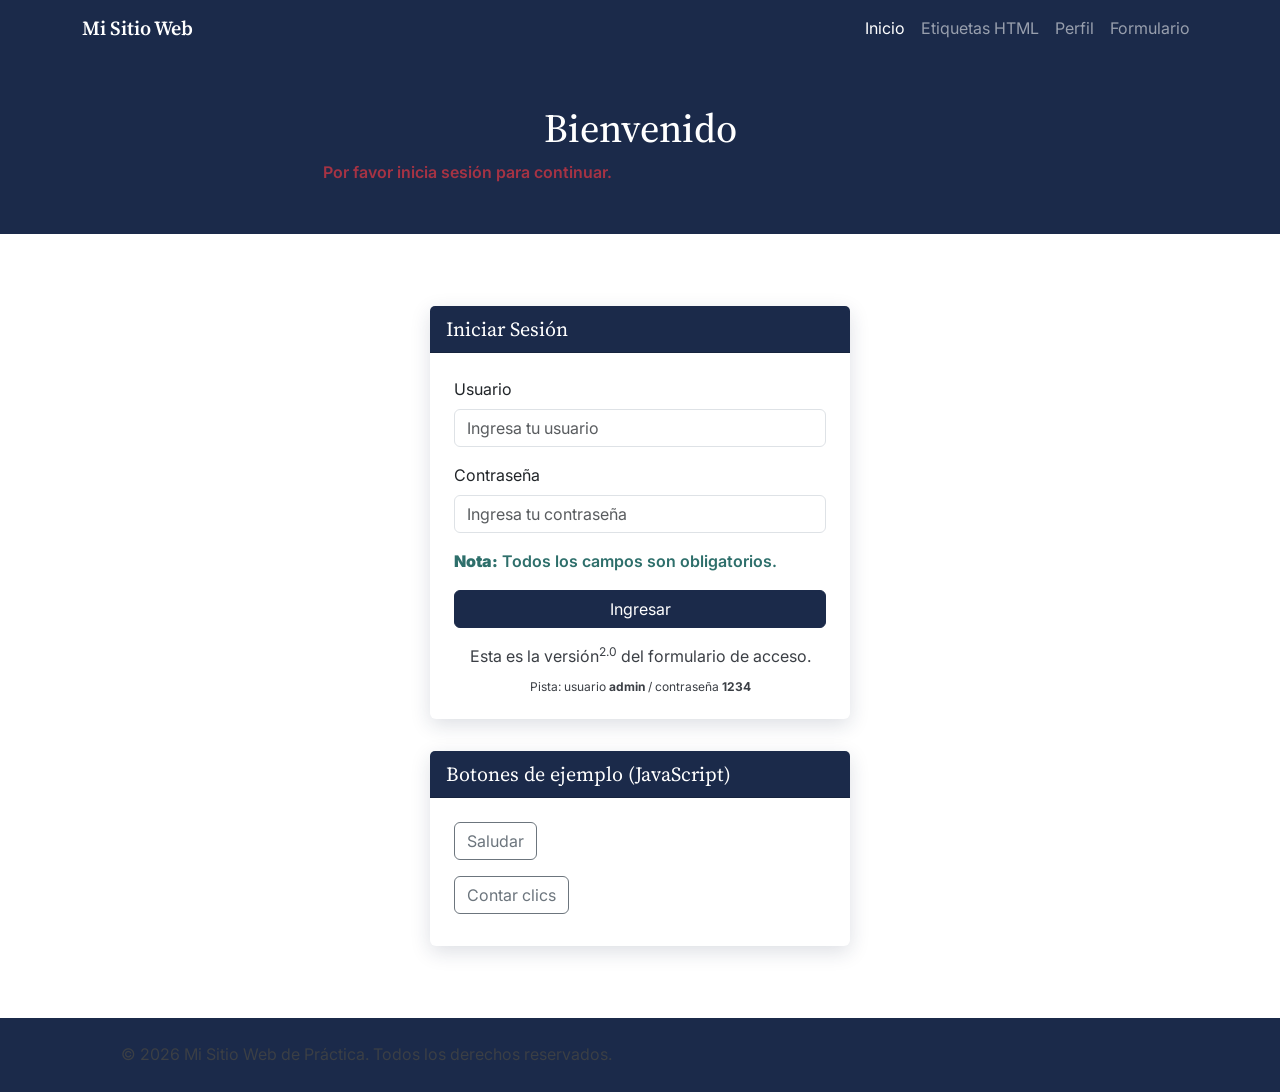
<file: index.html>
<!DOCTYPE html>
<html lang="es">
<head>
    <meta charset="UTF-8">
    <meta name="viewport" content="width=device-width, initial-scale=1.0">
    <meta name="description" content="Página de login del sitio web de práctica HTML">
    <title>Inicio de Sesión - Mi Sitio Web</title>

    <link href="https://cdn.jsdelivr.net/npm/bootstrap@5.3.3/dist/css/bootstrap.min.css" rel="stylesheet">
    <link href="https://fonts.googleapis.com/css2?family=Inter:wght@400;600&family=Source+Serif+4:wght@600;700&display=swap" rel="stylesheet">
    <link rel="stylesheet" href="style.css">
</head>
<body>

    <nav class="navbar navbar-expand-lg navbar-dark" style="background-color: var(--ink-navy);">
        <div class="container">
            <a class="navbar-brand" href="index.html">Mi Sitio Web</a>
            <button class="navbar-toggler" type="button" data-bs-toggle="collapse" data-bs-target="#navMenu" aria-controls="navMenu" aria-expanded="false" aria-label="Abrir menú">
                <span class="navbar-toggler-icon"></span>
            </button>
            <div class="collapse navbar-collapse" id="navMenu">
                <ul class="navbar-nav ms-auto">
                    <li class="nav-item"><a class="nav-link active" href="index.html">Inicio</a></li>
                    <li class="nav-item"><a class="nav-link" href="tags.html">Etiquetas HTML</a></li>
                    <li class="nav-item"><a class="nav-link" href="profile.html">Perfil</a></li>
                    <li class="nav-item"><a class="nav-link" href="form.html">Formulario</a></li>
                </ul>
            </div>
        </div>
    </nav>

    <header class="page-header text-center">
        <div class="container">
            <h1>Bienvenido</h1>
            <p id="intro-text" class="mb-0">Por favor inicia sesión para continuar.</p>
        </div>
    </header>

    <main class="content-section">
        <div class="container">

            <div class="card login-card">
                <div class="card-header">Iniciar Sesión</div>
                <div class="card-body p-4">
                    <form id="login-form" novalidate>
                        <div class="mb-3">
                            <label for="username" class="form-label">Usuario</label>
                            <input type="text" class="form-control" id="username" name="username" placeholder="Ingresa tu usuario">
                        </div>

                        <div class="mb-3">
                            <label for="password" class="form-label">Contraseña</label>
                            <input type="password" class="form-control" id="password" name="password" placeholder="Ingresa tu contraseña">
                        </div>

                        <p class="highlight">
                            <strong>Nota:</strong> Todos los campos son obligatorios.
                        </p>

                        <div id="login-mensaje" class="alert d-none" role="alert"></div>

                        <div class="d-grid">
                            <button type="submit" class="btn btn-primary-custom">Ingresar</button>
                        </div>
                    </form>

                    <p class="mt-3 mb-0 text-center">
                        Esta es la versión<sup>2.0</sup> del formulario de acceso.<br />
                        <sub>Pista: usuario <strong>admin</strong> / contraseña <strong>1234</strong></sub>
                    </p>
                </div>
            </div>

            <div class="card login-card mt-4">
                <div class="card-header">Botones de ejemplo (JavaScript)</div>
                <div class="card-body p-4">
                    <div class="mb-3">
                        <button id="btn-saludo" class="btn btn-outline-secondary">Saludar</button>
                        <p id="salida-saludo" class="mt-2 mb-0"></p>
                    </div>
                    <div>
                        <button id="btn-contador" class="btn btn-outline-secondary">Contar clics</button>
                        <p id="salida-contador" class="mt-2 mb-0"></p>
                    </div>
                </div>
            </div>

        </div>
    </main>

    <footer>
        <p class="mb-0">&copy; 2026 Mi Sitio Web de Práctica. Todos los derechos reservados.</p>
    </footer>

    <script src="https://cdn.jsdelivr.net/npm/bootstrap@5.3.3/dist/js/bootstrap.bundle.min.js"></script>
    <script src="script.js"></script>
</body>
</html>
</file>
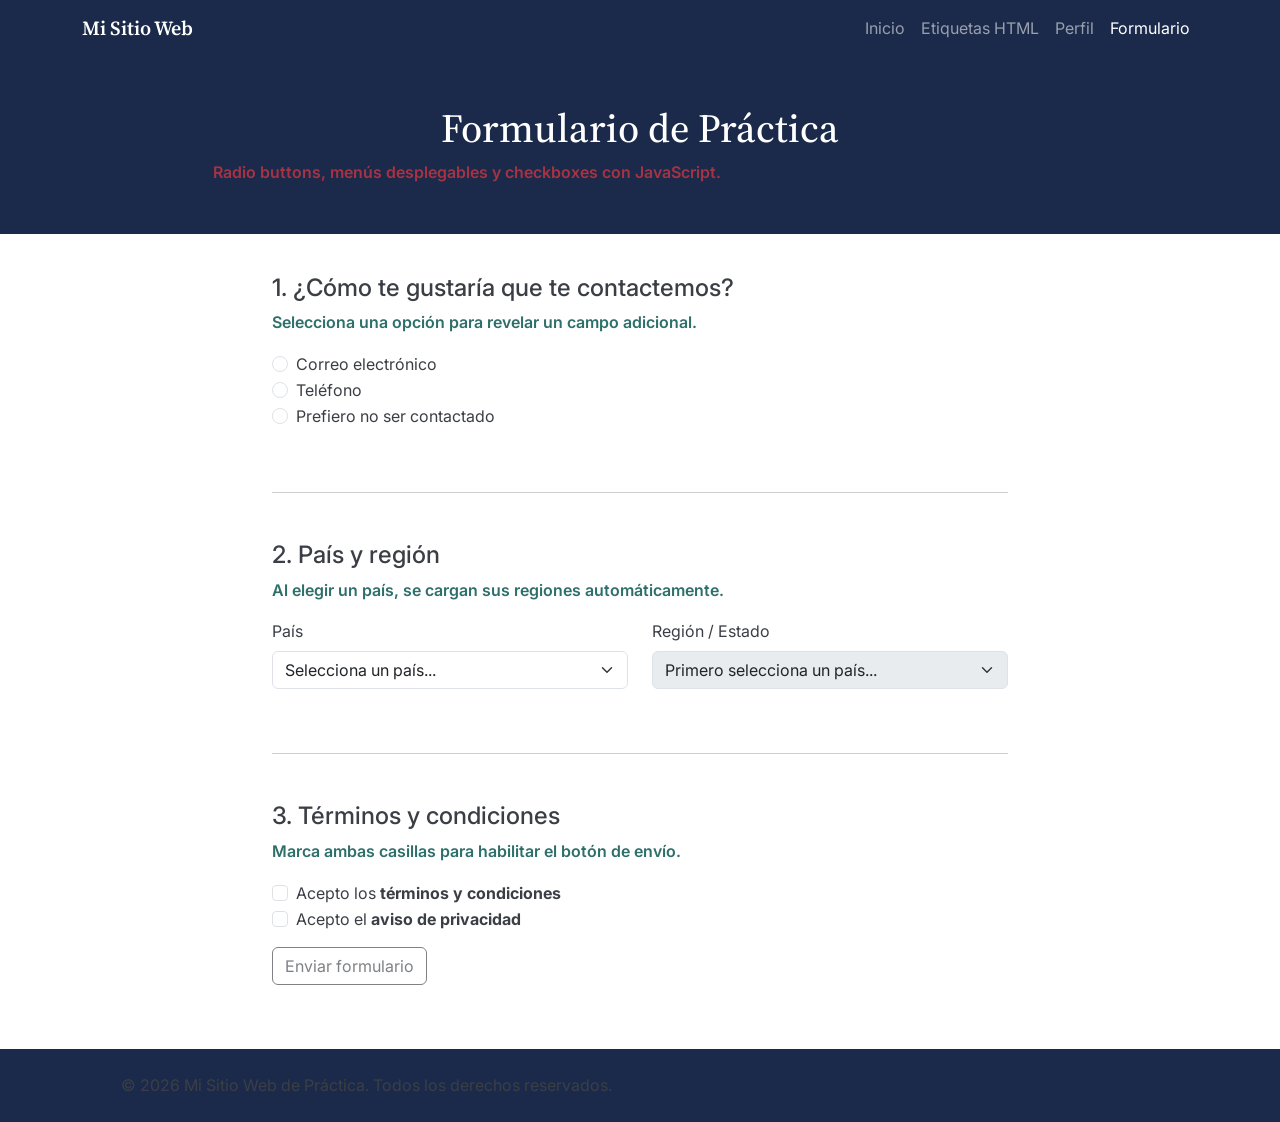
<file: form.html>
<!DOCTYPE html>
<html lang="es">
<head>
    <meta charset="UTF-8">
    <meta name="viewport" content="width=device-width, initial-scale=1.0">
    <meta name="description" content="Formulario de práctica con radio buttons, dropdowns y checkboxes">
    <title>Formulario - Mi Sitio Web</title>

    <link href="https://cdn.jsdelivr.net/npm/bootstrap@5.3.3/dist/css/bootstrap.min.css" rel="stylesheet">
    <link href="https://fonts.googleapis.com/css2?family=Inter:wght@400;600&family=Source+Serif+4:wght@600;700&display=swap" rel="stylesheet">
    <link rel="stylesheet" href="style.css">
</head>
<body>

    <nav class="navbar navbar-expand-lg navbar-dark" style="background-color: var(--ink-navy);">
        <div class="container">
            <a class="navbar-brand" href="index.html">Mi Sitio Web</a>
            <button class="navbar-toggler" type="button" data-bs-toggle="collapse" data-bs-target="#navMenu" aria-controls="navMenu" aria-expanded="false" aria-label="Abrir menú">
                <span class="navbar-toggler-icon"></span>
            </button>
            <div class="collapse navbar-collapse" id="navMenu">
                <ul class="navbar-nav ms-auto">
                    <li class="nav-item"><a class="nav-link" href="index.html">Inicio</a></li>
                    <li class="nav-item"><a class="nav-link" href="tags.html">Etiquetas HTML</a></li>
                    <li class="nav-item"><a class="nav-link" href="profile.html">Perfil</a></li>
                    <li class="nav-item"><a class="nav-link active" href="form.html">Formulario</a></li>
                </ul>
            </div>
        </div>
    </nav>

    <header class="page-header text-center">
        <div class="container">
            <h1>Formulario de Práctica</h1>
            <p id="intro-text" class="mb-0">Radio buttons, menús desplegables y checkboxes con JavaScript.</p>
        </div>
    </header>

    <main class="content-section">
        <div class="container">
            <div class="row justify-content-center">
                <div class="col-lg-8">

                    <form id="practica-form">

                        <fieldset class="mb-5">
                            <legend class="h4">1. ¿Cómo te gustaría que te contactemos?</legend>
                            <p class="highlight">Selecciona una opción para revelar un campo adicional.</p>

                            <div class="form-check">
                                <input class="form-check-input" type="radio" name="contacto" id="contacto-email" value="email">
                                <label class="form-check-label" for="contacto-email">Correo electrónico</label>
                            </div>
                            <div class="form-check">
                                <input class="form-check-input" type="radio" name="contacto" id="contacto-telefono" value="telefono">
                                <label class="form-check-label" for="contacto-telefono">Teléfono</label>
                            </div>
                            <div class="form-check mb-3">
                                <input class="form-check-input" type="radio" name="contacto" id="contacto-ninguno" value="ninguno">
                                <label class="form-check-label" for="contacto-ninguno">Prefiero no ser contactado</label>
                            </div>

                            <div id="campo-email" class="mb-3 d-none">
                                <label for="input-email" class="form-label">Escribe tu correo:</label>
                                <input type="email" class="form-control" id="input-email" placeholder="tucorreo@ejemplo.com">
                            </div>

                            <div id="campo-telefono" class="mb-3 d-none">
                                <label for="input-telefono" class="form-label">Escribe tu teléfono:</label>
                                <input type="tel" class="form-control" id="input-telefono" placeholder="81 1234 5678">
                            </div>
                        </fieldset>

                        <hr class="mb-5">

                        <fieldset class="mb-5">
                            <legend class="h4">2. País y región</legend>
                            <p class="highlight">Al elegir un país, se cargan sus regiones automáticamente.</p>

                            <div class="row">
                                <div class="col-md-6 mb-3">
                                    <label for="select-pais" class="form-label">País</label>
                                    <select class="form-select" id="select-pais">
                                        <option value="">Selecciona un país...</option>
                                    </select>
                                </div>
                                <div class="col-md-6 mb-3">
                                    <label for="select-region" class="form-label">Región / Estado</label>
                                    <select class="form-select" id="select-region" disabled>
                                        <option value="">Primero selecciona un país...</option>
                                    </select>
                                </div>
                            </div>
                        </fieldset>

                        <hr class="mb-5">

                        <fieldset class="mb-4">
                            <legend class="h4">3. Términos y condiciones</legend>
                            <p class="highlight">Marca ambas casillas para habilitar el botón de envío.</p>

                            <div class="form-check">
                                <input class="form-check-input" type="checkbox" id="check-terminos">
                                <label class="form-check-label" for="check-terminos">
                                    Acepto los <strong>términos y condiciones</strong>
                                </label>
                            </div>
                            <div class="form-check mb-3">
                                <input class="form-check-input" type="checkbox" id="check-privacidad">
                                <label class="form-check-label" for="check-privacidad">
                                    Acepto el <strong>aviso de privacidad</strong>
                                </label>
                            </div>

                            <button type="submit" id="btn-enviar" class="btn btn-primary-custom" disabled>
                                Enviar formulario
                            </button>
                        </fieldset>

                        <div id="form-mensaje" class="alert d-none" role="alert"></div>
                    </form>

                </div>
            </div>
        </div>
    </main>

    <footer>
        <p class="mb-0">&copy; 2026 Mi Sitio Web de Práctica. Todos los derechos reservados.</p>
    </footer>

    <script src="https://cdn.jsdelivr.net/npm/bootstrap@5.3.3/dist/js/bootstrap.bundle.min.js"></script>
    <script src="data.js"></script>
    <script src="script.js"></script>
</body>
</html>
</file>
<file: style.css>
:root {
    --ink-navy: #1B2A4A;
    --paper: #FFFFFF;
    --fog: #F4F6F8;
    --slate: #3B3F45;
    --teal: #2E6F6B;
    --crimson: #A63344;
}


body {
    font-family: 'Inter', system-ui, -apple-system, sans-serif;
    color: var(--slate);
    background-color: var(--paper);
}

h1, h2, h3, h4 {
    font-family: 'Source Serif 4', Georgia, serif;
    color: var(--ink-navy);
}


p {
    color: var(--slate);
    line-height: 1.6;
    max-width: 70ch;
}

a {
    color: var(--teal);
}

a:hover {
    color: var(--ink-navy);
}

#intro-text {
    color: var(--crimson);
    font-weight: 600;
}

.highlight {
    color: var(--teal);
    font-weight: 600;
}

.navbar-brand {
    font-family: 'Source Serif 4', Georgia, serif;
    font-weight: 600;
}

.page-header {
    background-color: var(--ink-navy);
    color: var(--paper);
    padding: 3rem 1rem;
}

.page-header h1 {
    color: var(--paper);
}

.content-section {
    padding: 2.5rem 1rem;
}

.content-section.alt-bg {
    background-color: var(--fog);
}

footer {
    background-color: var(--ink-navy);
    color: var(--paper);
    padding: 1.5rem 1rem;
    text-align: center;
}

footer a {
    color: var(--fog);
}

img {
    border-radius: 50%;
    width: 180px;
    height: 180px;
    object-fit: cover;
    display: block;
    margin: 0 auto 1rem auto;
    border: 4px solid var(--fog);
}

img.img-small {
    width: 110px;
    height: 110px;
}

.login-card {
    max-width: 420px;
    margin: 2rem auto;
    border: none;
    box-shadow: 0 6px 20px rgba(27, 42, 74, 0.15);
}

.login-card .card-header {
    background-color: var(--ink-navy);
    color: var(--paper);
    font-family: 'Source Serif 4', Georgia, serif;
    font-size: 1.25rem;
}

.btn-primary-custom {
    background-color: var(--ink-navy);
    border-color: var(--ink-navy);
    color: var(--paper);
}

.btn-primary-custom:hover {
    background-color: var(--teal);
    border-color: var(--teal);
    color: var(--paper);
}
</file>
